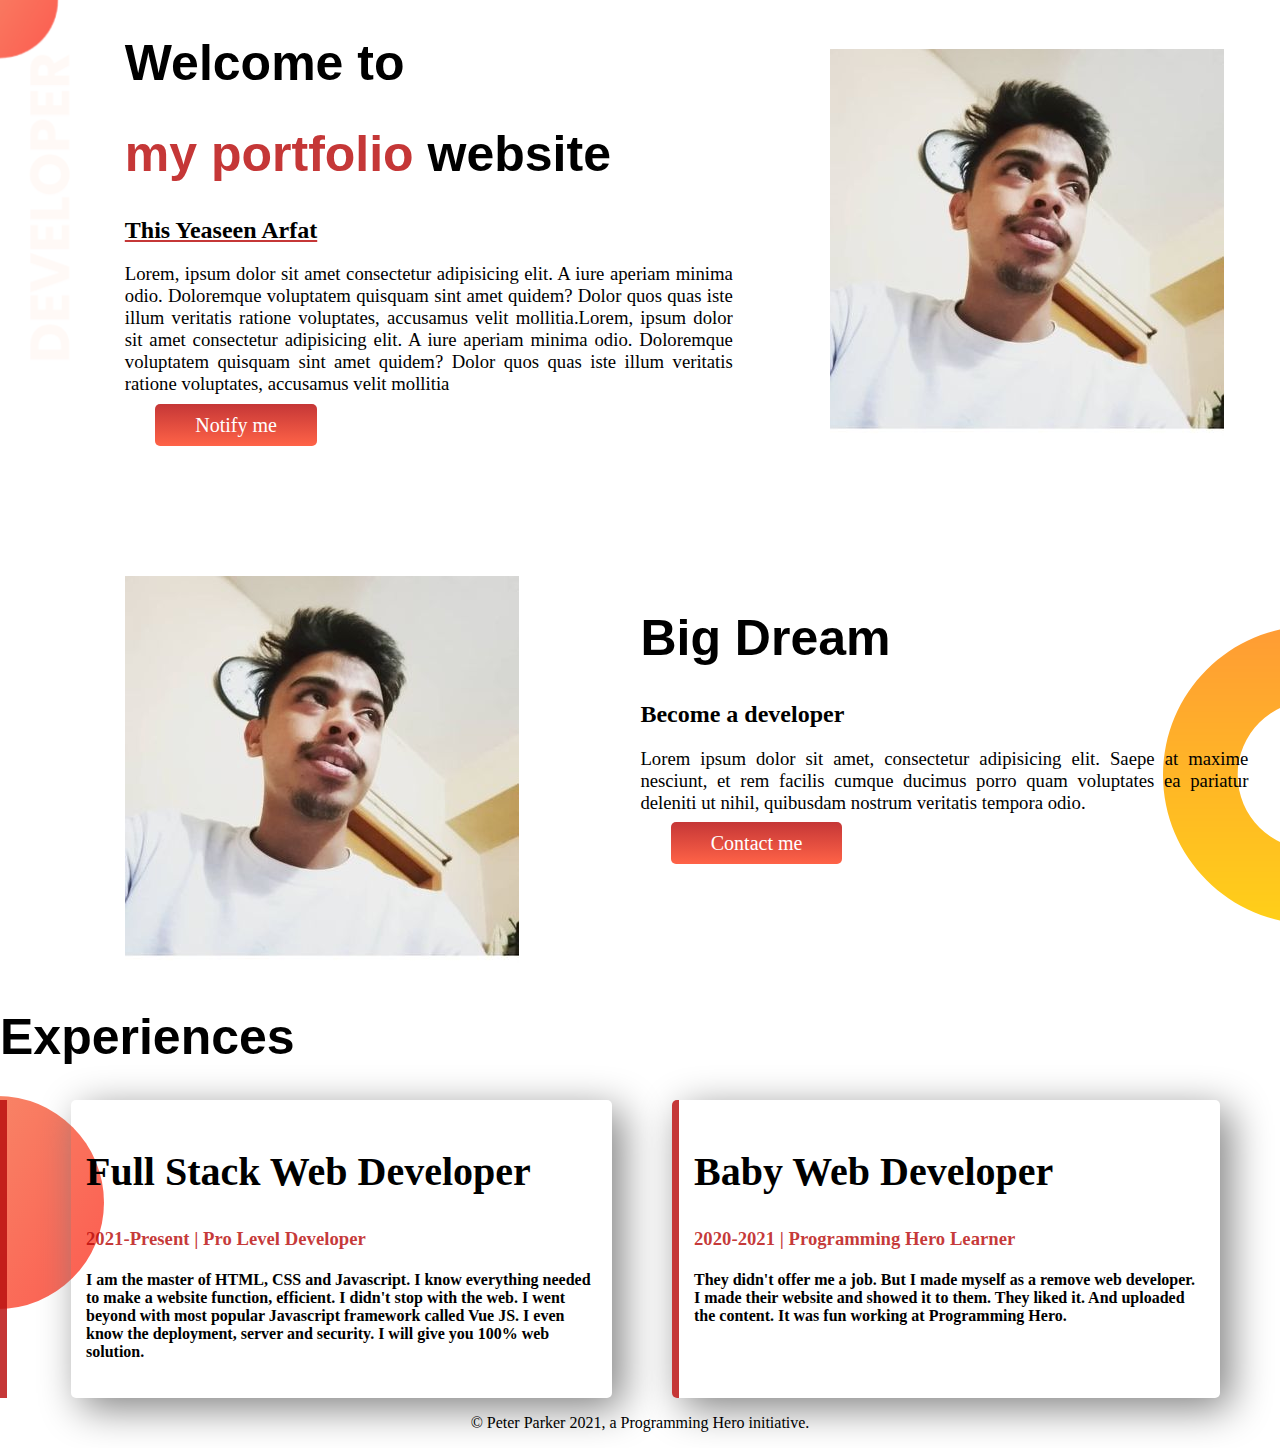
<file: Module1/web.html>
<!DOCTYPE html>
<html lang="en">
<head>
    <meta charset="UTF-8">
    <meta http-equiv="X-UA-Compatible" content="IE=edge">
    <meta name="viewport" content="width=device-width, initial-scale=1.0">
    <title>My portfolio website</title>
    <link rel="stylesheet" href="new.css">
    <link rel="shortcut icon" href="Web pic.png" type="image/x-icon">
</head>
<body> 
    <section class="main container">
    <div class="one">
    <h1>Welcome to</h1>
    <h1><span> my portfolio</span> website </h1>
    <h2 class="h2"><b>This Yeaseen Arfat</h2></b> 
    <h3 class="font">Lorem, ipsum dolor sit amet consectetur adipisicing elit. A iure aperiam minima odio. Doloremque voluptatem quisquam sint amet quidem? Dolor quos quas iste illum veritatis ratione voluptates, accusamus velit mollitia.Lorem, ipsum dolor sit amet consectetur adipisicing elit. A iure aperiam minima odio. Doloremque voluptatem quisquam sint amet quidem? Dolor quos quas iste illum veritatis ratione voluptates, accusamus velit mollitia</h3>
    <a class="button" target=_blank href="www.facebook.com">Notify me</a>
    </div>
    <div class="two">
        <img src="Save.jpg" alt="">
    </div>
</section>
<section class="A-Main container">
    <div class="three">
        <img src="Save.jpg" alt="">
    </div>
    <div class="one a">
        <h1>Big Dream</h1>
        <h2>Become a developer</h2>
    <h3 class="font">Lorem ipsum dolor sit amet, consectetur adipisicing elit. Saepe at maxime nesciunt, et rem facilis cumque ducimus porro quam voluptates ea pariatur deleniti ut nihil, quibusdam nostrum veritatis tempora odio.</h3>
    <a class="button" target=_blanl href="www.facebook.com">Contact me</a>
    </div>
</section>
<section class="Experiences">
    <h1>Experiences</h1>
    <div id="NEW-Experiences" class="container">
    <div class="first">
        <h2 class="h">Full Stack Web Developer</h2>
        <h3 class="h3">2021-Present | Pro Level Developer</h3>
        <h4>I am the master of HTML, CSS and Javascript. I know everything needed to make a website function, efficient. I didn't stop with the web. I went beyond with most popular Javascript framework called Vue JS. I even know the deployment, server and security. I will give you 100% web solution.</h4>
    </div>
    <div id="old-Experiences" class="first"> 
        <h2 class="h">Baby Web Developer</h2>
        <h3 class="h3">2020-2021 | Programming Hero Learner</h3>
        <h4>They didn't offer me a job. But I made myself as a remove web developer. I made their website and showed it to them. They liked it. And uploaded the content. It was fun working at Programming Hero.</h4>
    </div>
</div>
</section>
<footer><p>© Peter Parker 2021, a Programming Hero initiative.</p></footer>
</body>
</html>
</file>
<file: Module1/new.css>
h1{
    font-family:-apple-system, BlinkMacSystemFont, 'Segoe UI', Roboto, Oxygen, Ubuntu, Cantarell, 'Open Sans', 'Helvetica Neue', sans-serif ;
    font-size: 50px;
 }
span{
    color: rgba(185, 13, 13, 0.829);
}
.container{
    display: flex;
    padding-left: 5%;
}
.one{
    width: 50%;
    float: left;
    padding-left: 5%;
    text-align: justify;
}
.two{
    width:5%;
    padding-top:4%;
    padding-left: 8%;
   }
  .h2{
      text-decoration:underline rgba(185, 13, 13, 0.829);
     
  }
  .button{
   text-decoration:none;
   color:white;
   border-radius: 5px;
   font-size: 20px;
   padding: 10px 40px;
   background-image: linear-gradient(rgba(185, 13, 13, 0.829),tomato);
    
}
.main{
    background-image: url(top-banner.png);
    background-repeat: no-repeat;
}
body{
    margin: 0px;
}
.A-Main{
    display: flex;
    margin-top:10%;
    background-image: url(dream-bg.png);
    background-repeat: no-repeat;
    background-position:right ;

}
.one a{
  margin-left: 5%;
  text-align: justify;
}
.three{
   padding-left: 5%;
    margin-right: 5%;
}
.font{
    font-weight: 200;
    font-style: normal;
}
.first{
    width:50%;
    box-shadow: 10px 10px 40px gray ;
    margin-right: 5%;
    padding: 15px;
    border-radius: 5px;
}
.h{
    font-size:40px ;
}
.h3{
    color:rgba(185, 13, 13, 0.829) ;
}
.Experiences{
    background-image: url(exp-bg.png);
    background-repeat: no-repeat;
    background-position: left;
}
#old-Experiences{
    border-left: 7px solid;
    border-color:rgba(185, 13, 13, 0.829) ;
    border-image-slice:1;
}
#NEW-Experiences{
    border-left: 7px solid;
    border-color:rgba(185, 13, 13, 0.829) ;
    border-image-slice:1;
}
footer p{
    text-align: center;
}
</file>
